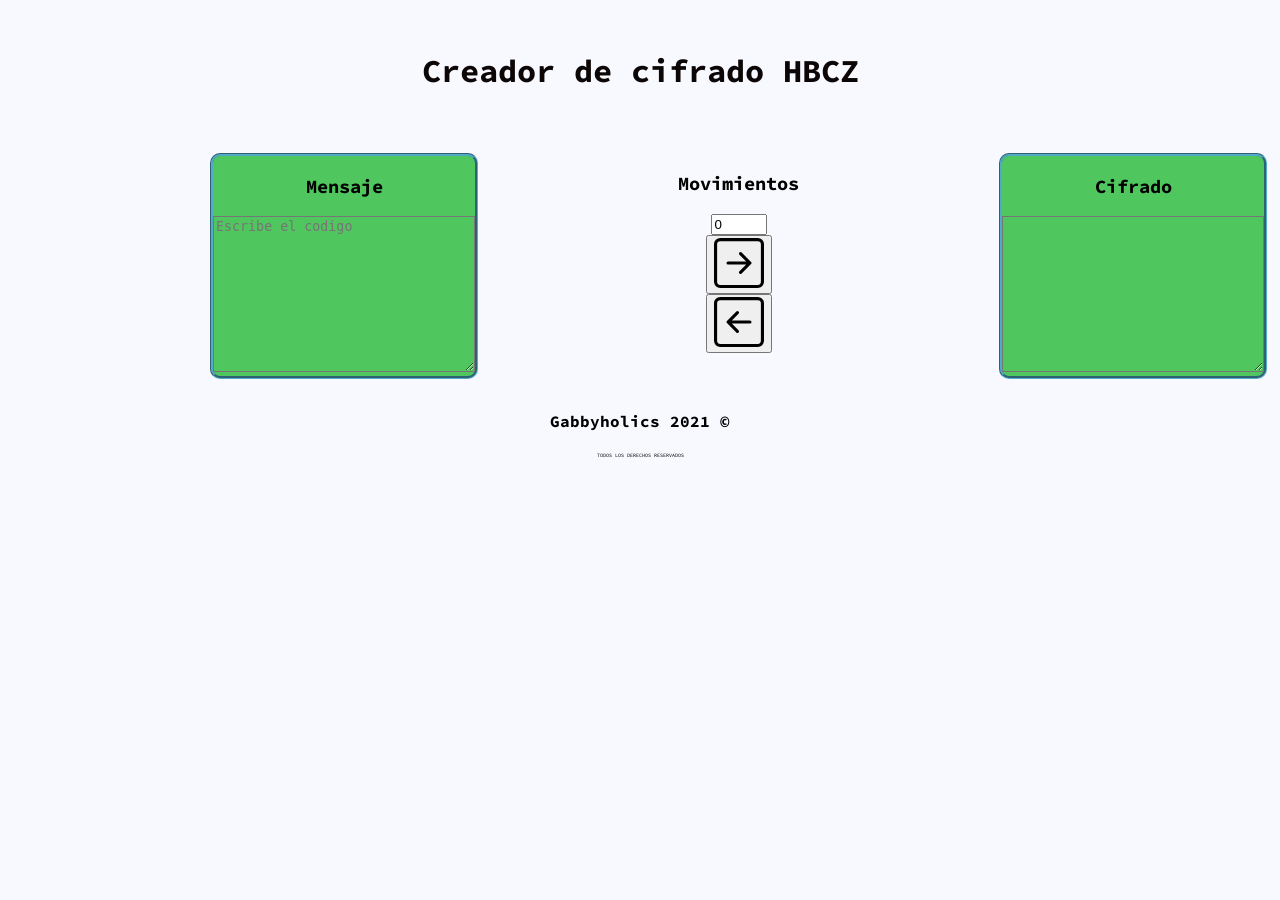
<file: docs/index.html>
<!DOCTYPE html>
<html>
  <head>
    <meta charset="utf-8">
    <title>Cesar Cipher</title>
    <link rel="stylesheet" href="style.css" />
    <link rel="icon" href= "https://cdn.pixabay.com/photo/2016/10/18/19/40/anatomy-1751201_960_720.png" type="image/x-icon"> 
    <link href="https://fonts.googleapis.com/css2?family=Press+Start+2P&family=Source+Code+Pro:ital,wght@0,400;0,500;1,400&display=swap" rel="stylesheet">

  </head>
    <body>
        <header>
          <h1>Creador de cifrado HBCZ</h1>
        </header>
        <div class="contenedor">   
        
           <div class="contenedor-mensaje">
              <h3>Mensaje</h3>
              <textarea  id="frases" cols="30" rows="10"  placeholder="Escribe el codigo"></textarea>
            </div>
            <div class="contenedor-botones">
              <h3>Movimientos</h3>
                <div class="contenedor-botones-desplazamiento">
                  <input type="number" id="desplazamiento" value="0" min="-33" max="33">
                </div>
              <button id="cifrar" > 
                <svg xmlns="http://www.w3.org/2000/svg" 
                width="50" 
                height="50" fill="currentColor"
                 class="bi bi-arrow-right-square" 
                 viewBox="0 0 16 16">
                <path fill-rule="evenodd" 
                d="M15 2a1 1 0 0 0-1-1H2a1 1 0 0 0-1 1v12a1 1 0 0 0 1 1h12a1 1 0 0 0 1-1V2zM0 2a2 2 0 0 1 2-2h12a2 2 0 0 1 2 2v12a2 2 0 0 1-2 2H2a2 2 0 0 1-2-2V2zm4.5 5.5a.5.5 0 0 0 0 1h5.793l-2.147 2.146a.5.5 0 0 0 .708.708l3-3a.5.5 0 0 0 0-.708l-3-3a.5.5 0 1 0-.708.708L10.293 7.5H4.5z"/>
              </svg>
             </button>
              <button id="descifrar" > 
                <svg xmlns="http://www.w3.org/2000/svg"
                 width="50" 
                 height="50" 
                 fill="currentColor" 
                 class="bi bi-arrow-left-square" 
                 viewBox="0 0 16 16">
                 <path fill-rule="evenodd" 
                 d="M15 2a1 1 0 0 0-1-1H2a1 1 0 0 0-1 1v12a1 1 0 0 0 1 1h12a1 1 0 0 0 1-1V2zM0 2a2 2 0 0 1 2-2h12a2 2 0 0 1 2 2v12a2 2 0 0 1-2 2H2a2 2 0 0 1-2-2V2zm11.5 5.5a.5.5 0 0 1 0 1H5.707l2.147 2.146a.5.5 0 0 1-.708.708l-3-3a.5.5 0 0 1 0-.708l3-3a.5.5 0 1 1 .708.708L5.707 7.5H11.5z"/>
                </svg> 
              </button>
            </div>
            <div class="contenedor-resultado">
              <h3>Cifrado</h3>
              <textarea  id ="resultado" cols="30" rows="10" readonly></textarea>
            </div>  

         </div>  
         
         <div class="contenedor-2">
         <footer>
            <h4>Gabbyholics 2021 © </h4>
            <p>TODOS LOS DERECHOS RESERVADOS</p>
          </footer>
        </div>
    <script src="index.js" type="module"></script>
  </body>
</html>
</file>
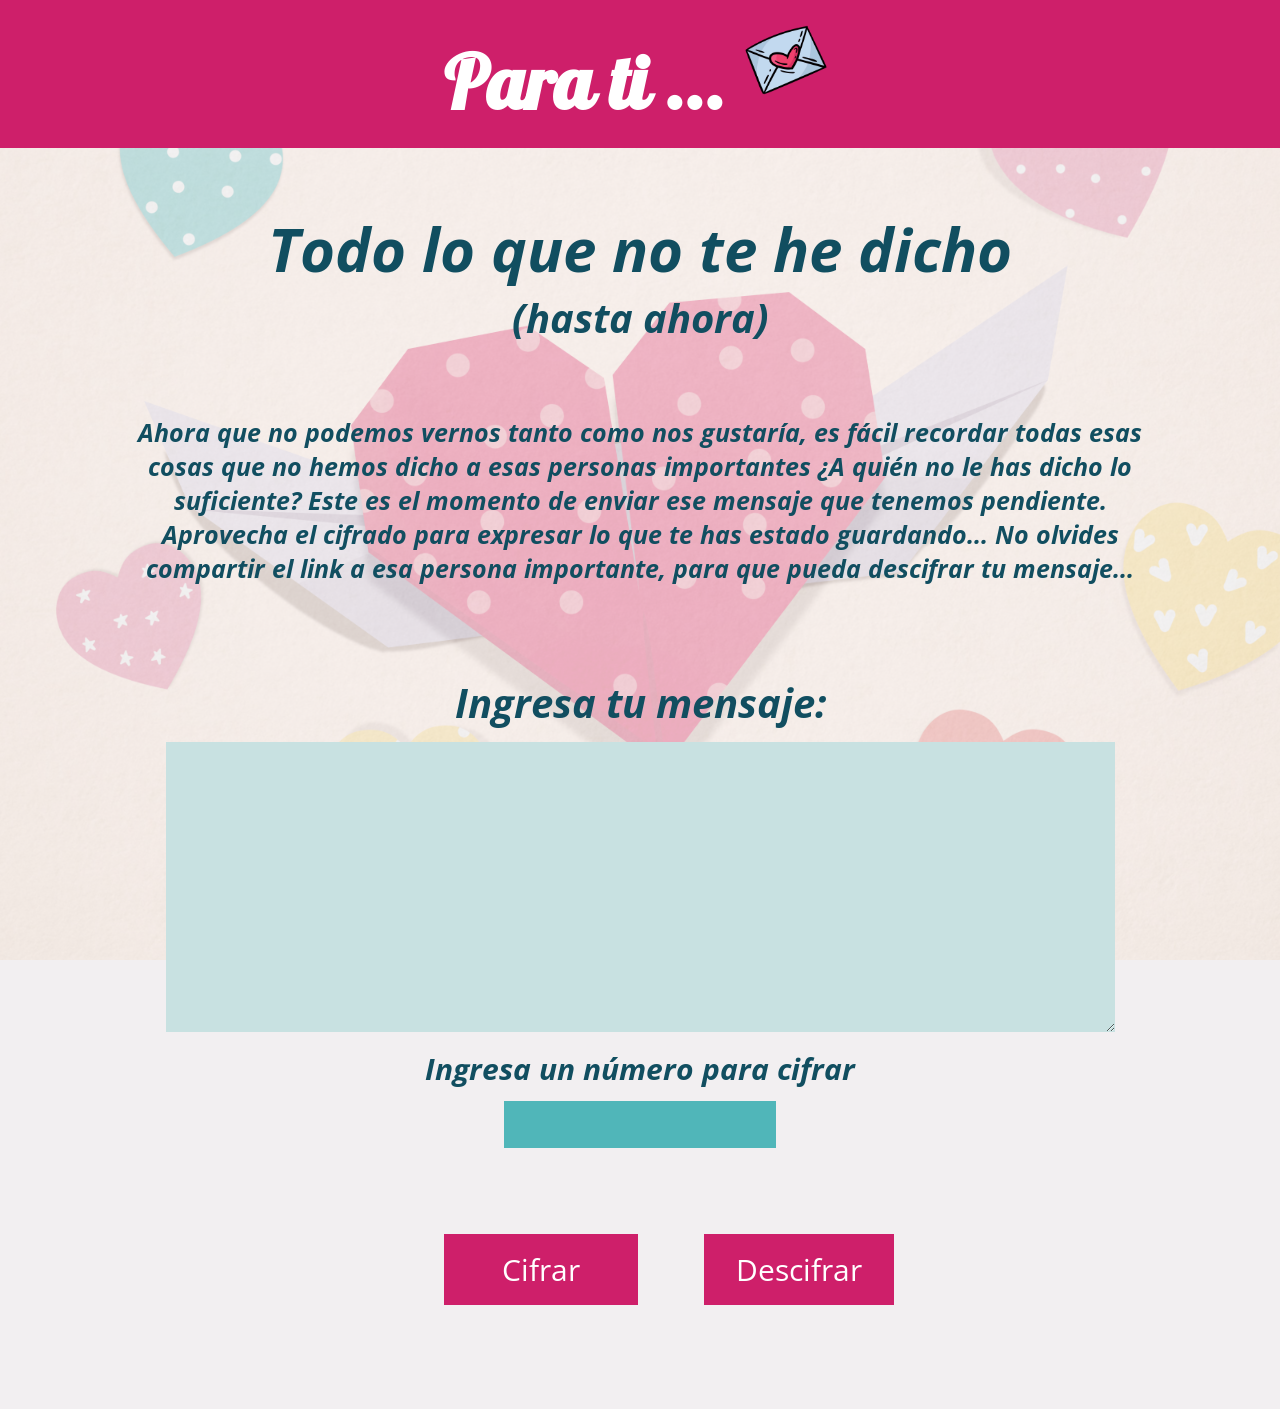
<file: src/index.html>
<!DOCTYPE html>
<html>
  <head>
    <meta charset="utf-8" />
    <title>Proyecto Cipher</title>
    <link rel="preconnect" href="https://fonts.gstatic.com" />
    <!--Letra Cuerpo de la Pag.-->
    <link
      href="https://fonts.googleapis.com/css2?family=Open+Sans:ital,wght@0,400;1,700&display=swap"
      rel="stylesheet"/>
    <!--Letra Nav-->
    <link
      href="https://fonts.googleapis.com/css2?family=Pattaya&display=swap"
      rel="stylesheet"/>
    <link rel="stylesheet" href="style.css" />
  </head>

  <body>
    <!--Nav-->
    <header class="navigation">
      <nav>
        <h1 class="navH1">Para ti ...</h1>
        <img class="logo" src="../assets/images/logocarta.png" alt="logo" />
      </nav>
    </header>

    <main class="contenedor">
      <!--Bienvenida e Instrucciones al usuario-->
      <section id="bloque1">
        <section class="textos-main">
          <h1 class="titulo">Todo lo que no te he dicho</h1>
          <h2 class="subtitulo">(hasta ahora)</h2>
          <h2 class="instructions">
            <strong>
              Ahora que no podemos vernos tanto como nos gustaría, es fácil
              recordar todas esas cosas que no hemos dicho a esas personas
              importantes ¿A quién no le has dicho lo suficiente? Este es el
              momento de enviar ese mensaje que tenemos pendiente. Aprovecha el
              cifrado para expresar lo que te has estado guardando... No olvides
              compartir el link a esa persona importante, para que pueda
              descifrar tu mensaje...</strong
            >
          </h2>
        </section>

        <!-- text area/ input offset-->
        <section>
          <div class="divMensajeOffset">
            <div>
              <h2 class="h2MensajePrincipal">Ingresa tu mensaje:</h2>
              <p>
                <textarea
                  name="mensaje"
                  id="mensaje"
                  cols="80"
                  rows="10"
                ></textarea>
              </p>
            </div>
            <div class="divMensajePrincipal">
              <h2 class="h2OffSet">Ingresa un número para cifrar</h2>
              <input class="offset" type="number" id="desplazamiento" />
            </div>
          </div>

          <!--botones cifrar/ descifrar-->
          <div class="divButton">
            <p>
              <button class="buttonCode" id="cifrar" type="button">
                Cifrar
              </button>
              <button class="buttonDecode" id="descifrar" type="button">
                Descifrar
              </button>
            </p>
          </div>
        </section>
      </section>

        <!--Text area con mensaje final-->

        <section id="bloque2" style="display: none">
          <div class="divMensajeResultado">
            <h2 class="h2Mensajefinal">Tu mensaje es...</h2>
            <p>
              <textarea
                name="mensajeResultado"
                id="txtMensajeResultado"
                cols="100"
                rows="10"
              ></textarea>
            </p>
            <p>
              <button class="buttongoBack" id="goBack" type="button">
                volver
                </button>
            </p>
          </div>
        </section>
      
    </main>

    <script src="index.js" type="module"></script>
  </body>
</html>
</file>
<file: docs/style.css>
body {
  font-family: "Source Code Pro", monospace;
  margin: auto;
  background-color: ghostwhite;
}
header {
  padding: 30px;
  text-align: center;
  color: rgb(12, 6, 6);
}
.contenedor {
  padding: 10px;
  display: flex;
  justify-content: space-between;
}

.contenedor-mensaje,
.contenedor-resultado,
.contenedor-botones h3 {
  text-align: center;
}
.contenedor-botones,
.contenedor-botones-dezplasamiento {
  text-align: center;
  
}

.contenedor-mensaje,
.contenedor-resultado {
  padding-left: 0px;
  background-color: rgb(80 198 94);
  border-color: rgb(80 171 198);
  border-style: groove;
  border-radius: 10px;
  position: relative;
  margin-left: 200px;
  margin-right: 200px;
}

#cifrar:hover {
  opacity: 0.7;
  background-color: lawngreen;
}
#descifrar:hover {
  opacity: 0.7;
  background-color: lawngreen;
}
textarea {
  background-color: rgb(80 198 94);
}

.contenedor-2 {
  text-align: center;
  display: flex;
  justify-content: center;
}
.contenedor-2 p {
  font-size: 5px;
}
</file>
<file: src/style.css>
/*formato general*/
* {
  margin: 0;
  padding: 0;
  box-sizing: border-box;
}

/*imagen de fondo*/
body {
  background-image: url(../assets/images/fondo2.jpg);
  background-color: hsl(320deg 10% 93% / 80%);
  background-blend-mode: soft-light;
  background-size: cover;
  background-repeat: no-repeat;
  background-attachment: fixed;
  margin: 0px;
}

.navigation {
  width: 100%;
  margin: 0 auto;
  background-color: #ce1f6a;
  text-align: center;
  padding: 10px;
  font-family: "Pattaya", sans-serif;
  font-size: 50px;
  color: #fff;
}

.logo {
  width: 100px;
  padding: 6px;
  display: inline;
}

.navH1 {
  display: inline;
}

.contenedor {
  padding: 60px 0;
  width: 90%;
  max-width: 1200px;
  margin: auto;
  overflow: hidden;
}

.titulo {
  color: #114e60;
  font-size: 60px;
  text-align: center;
  font-family: "Open Sans", sans-serif;
  font-style: italic;
  font-weight: 700;
}

.subtitulo {
  color: #114e60;
  font-size: 40px;
  text-align: center;
  font-family: "Open Sans", sans-serif;
  font-style: italic;
  font-weight: 700;
  margin-bottom: 40px;
}

.instructions {
  color: #114e60;
  font-size: 25px;
  font-style: oblique;
  text-align: center;
  font-family: "Open Sans", sans-serif;
  font-weight: 400;
  margin: 20px;
  padding: 30px;
}

.divMensajeResultado {
  text-align: center;
}

.h2Mensajefinal {
  padding-bottom: 10px;
  color: #114e60;
  font-size: 50px;
  text-align: center;
  font-family: "Open Sans", sans-serif;
  font-style: italic;
}

.h2MensajePrincipal {
  padding-bottom: 10px;
  color: #114e60;
  font-size: 40px;
  font-family: "Open Sans", sans-serif;
  font-style: italic;
}

#mensaje {
  background-color: #c8e1e1; /*#efd1db;*/
  border: none;
  color: #000;
  padding: 10px 10px;
  text-align: center;
  text-decoration: none;
  display: inline-block;
  font-size: 20px;
  margin: 2px 2px;
  cursor: pointer;
  font-family: "Open Sans", sans-serif;
}

.buttonCode {
  background-color: #ce1f6a;
  border: none;
  color: #ffffff;
  padding: 15px 58px;
  text-align: center;
  text-decoration: none;
  display: inline-block;
  font-size: 30px;
  margin: 4px 2px;
  cursor: pointer;
  margin-left: 60px;
  font-family: "Open Sans", sans-serif;
}

.buttonDecode {
  background-color: #ce1f6a;
  border: none;
  color: #ffffff;
  padding: 15px 32px;
  text-align: center;
  text-decoration: none;
  display: inline-block;
  font-size: 30px;
  margin: 4px 2px;
  cursor: pointer;
  margin-left: 60px;
  font-family: "Open Sans", sans-serif;
}

.divButton {
  padding: 40px;
  text-align: center;
}

.divMensajeOffset {
  padding: 40px;
  text-align: center;
}

.h2OffSet {
  font-family: "Open Sans", sans-serif;
  font-style: italic;
  padding: 10px;
  color: #114e60;
  font-size: 30px;
}

.offset {
  background-color: #50b6b9;
  border: none;
  color: #000;
  padding: 10px;
  text-align: center;
  text-decoration: none;
  display: inline-block;
  font-size: 20px;
  margin: 2px 2px;
  cursor: pointer;
  font-family: "Open Sans", sans-serif;
}

#txtMensajeResultado {
  background-color: #c8e1e1;
  border: none;
  color: #000;
  padding: 10px 10px;
  text-align: center;
  text-decoration: none;
  display: inline-block;
  font-size: 20px;
  margin: 2px 2px;
  cursor: pointer;
  font-family: "Open Sans", sans-serif;
}

.buttongoBack {
  background-color: #ce1f6a;
  border: none;
  color: #ffffff;
  padding: 15px 32px;
  text-align: center;
  text-decoration: none;
  display: inline-block;
  font-size: 30px;
  margin: 4px 2px;
  cursor: pointer;
  margin-left: 60px;
  font-family: "Open Sans", sans-serif;
}
</file>
